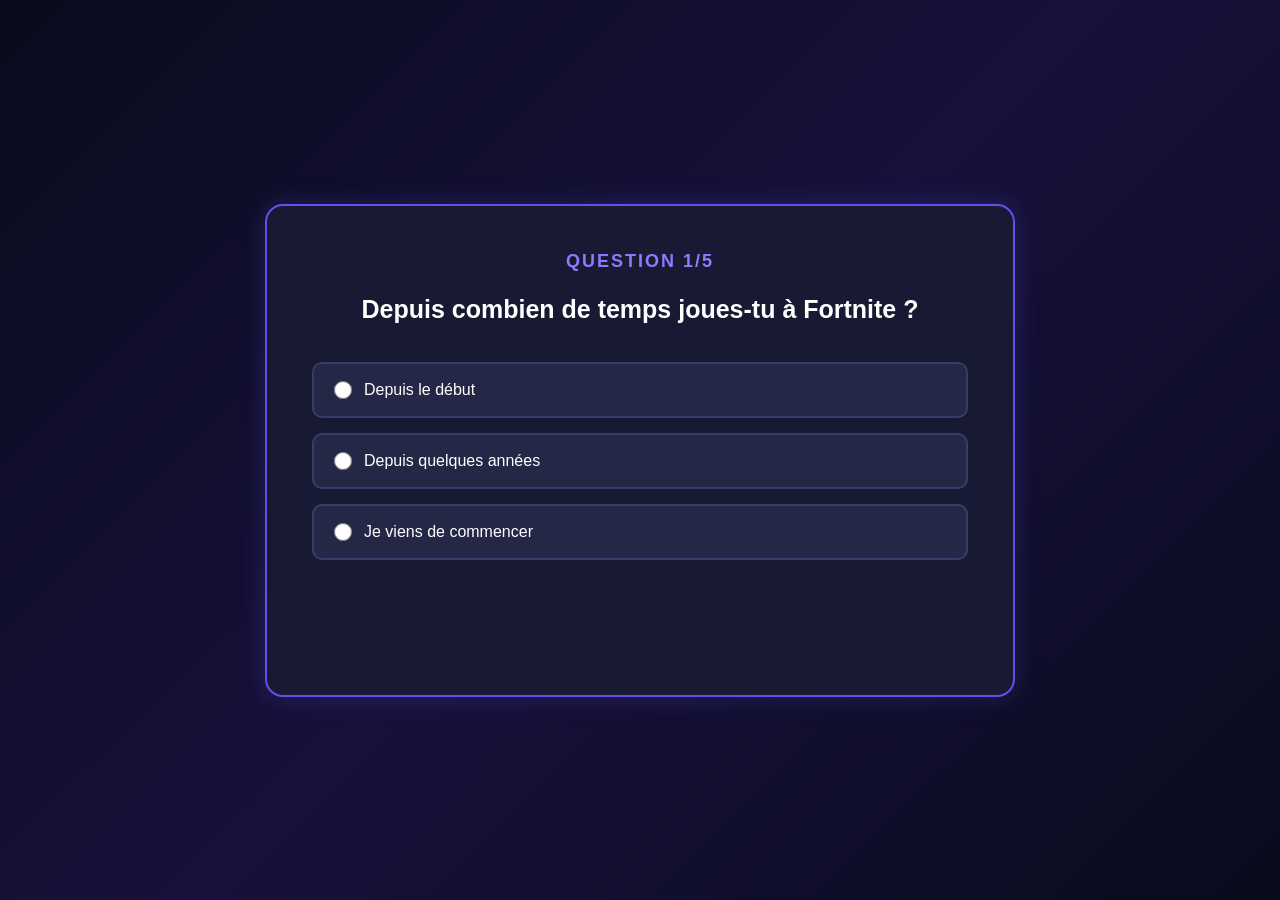
<file: questionnaire.html>
<!DOCTYPE html>
<html lang="fr">

<head>
    <meta charset="UTF-8">
    <meta name="viewport" content="width=device-width, initial-scale=1.0">
    <title>Quiz Fortnite</title>
    <link rel="stylesheet" href="page.css">
</head>

<body>

<main class="quiz-container">

    <!-- ==================================
         QUESTION 1
    ================================== -->

    <input type="checkbox" id="trap1" class="state trap">
    <input type="checkbox" id="found1" class="state">
    <input type="checkbox" id="done1" class="state">

    <section class="question q1">

        <h2>Question 1/5</h2>
        <h3>Depuis combien de temps joues-tu à Fortnite ?</h3>

        <div class="answers">
            <label>
                <input type="radio" name="q1" class="answer">
                Depuis le début
            </label>

            <label>
                <input type="radio" name="q1" class="answer">
                Depuis quelques années
            </label>

            <label>
                <input type="radio" name="q1" class="answer">
                Je viens de commencer
            </label>
        </div>

        <div class="action-area">

            <label for="trap1" class="validate validate-start">
                VALIDER
            </label>

            <label for="done1" class="validate validate-finish">
                VALIDER
            </label>

            <div class="trap-overlay">
                <img class="main-ad" src="images/asap.png" alt="Publicité surprise">

                <p class="hint">
                    Tu pensais vraiment pouvoir valider tranquillement ?
                    Trouve la petite croix !
                </p>
            </div>

        </div>

        <label for="found1" class="cross cross-1">×</label>

    </section>


    <!-- ==================================
         QUESTION 2
    ================================== -->

    <input type="checkbox" id="trap2" class="state trap">
    <input type="checkbox" id="found2" class="state">
    <input type="checkbox" id="done2" class="state">

    <section class="question q2">

        <h2>Question 2/5</h2>
        <h3>Quel est ton mode de jeu préféré ?</h3>

        <div class="answers">
            <label>
                <input type="radio" name="q2" class="answer">
                Battle Royale
            </label>

            <label>
                <input type="radio" name="q2" class="answer">
                Créatif
            </label>

            <label>
                <input type="radio" name="q2" class="answer">
                LEGO Fortnite
            </label>
        </div>

        <div class="action-area">

            <label for="trap2" class="validate validate-start">
                VALIDER
            </label>

            <label for="done2" class="validate validate-finish">
                VALIDER
            </label>

            <div class="trap-overlay">
                <img class="main-ad" src="images/lil%20uzi%20vert.webp" alt="Publicité surprise">

                <p class="hint">
                    Encore une publicité ?
                    Trouve la croix pour continuer !
                </p>
            </div>

        </div>

        <label for="found2" class="cross cross-2">×</label>

    </section>


    <!-- ==================================
         QUESTION 3
    ================================== -->

    <input type="checkbox" id="trap3" class="state trap">
    <input type="checkbox" id="found3" class="state">
    <input type="checkbox" id="done3" class="state">

    <section class="question q3">

        <h2>Question 3/5</h2>
        <h3>Combien de V-Bucks possèdes-tu ?</h3>

        <div class="answers">
            <label>
                <input type="radio" name="q3" class="answer">
                Moins de 1 000
            </label>

            <label>
                <input type="radio" name="q3" class="answer">
                Entre 1 000 et 5 000
            </label>

            <label>
                <input type="radio" name="q3" class="answer">
                Plus de 5 000
            </label>
        </div>

        <div class="action-area">

            <label for="trap3" class="validate validate-start">
                VALIDER
            </label>

            <label for="done3" class="validate validate-finish">
                VALIDER
            </label>

            <div class="trap-overlay">
                <img class="main-ad" src="images/miku.webp" alt="Publicité surprise">

                <p class="hint">
                    Tu es presque arrivé !
                    Mais il faut d'abord trouver la croix.
                </p>
            </div>

        </div>

        <label for="found3" class="cross cross-3">×</label>

    </section>


    <!-- ==================================
         QUESTION 4
    ================================== -->

    <input type="checkbox" id="trap4" class="state trap">
    <input type="checkbox" id="found4" class="state">
    <input type="checkbox" id="done4" class="state">

    <section class="question q4">

        <h2>Question 4/5</h2>
        <h3>Quel type de skin préfères-tu ?</h3>

        <div class="answers">
            <label>
                <input type="radio" name="q4" class="answer">
                Les skins légendaires
            </label>

            <label>
                <input type="radio" name="q4" class="answer">
                Les skins rares
            </label>

            <label>
                <input type="radio" name="q4" class="answer">
                Les skins exclusifs
            </label>
        </div>

        <div class="action-area">

            <label for="trap4" class="validate validate-start">
                VALIDER
            </label>

            <label for="done4" class="validate validate-finish">
                VALIDER
            </label>

            <div class="trap-overlay">
                <img class="main-ad" src="images/teto.webp" alt="Publicité surprise">

                <p class="hint">
                    Dernière ligne droite !
                    Cherche bien cette petite croix.
                </p>
            </div>

        </div>

        <label for="found4" class="cross cross-4">×</label>

    </section>


    <!-- ==================================
         QUESTION 5
    ================================== -->

    <input type="checkbox" id="trap5" class="state trap">
    <input type="checkbox" id="found5" class="state">
    <input type="checkbox" id="done5" class="state">

    <section class="question q5">

        <h2>Question 5/5</h2>
        <h3>Es-tu prêt à recevoir ta récompense ?</h3>

        <div class="answers">
            <label>
                <input type="radio" name="q5" class="answer">
                OUI !
            </label>

            <label>
                <input type="radio" name="q5" class="answer">
                ÉVIDEMMENT !
            </label>
        </div>

        <div class="action-area">

            <label for="trap5" class="validate validate-start">
                TERMINER
            </label>

            <label for="done5" class="validate validate-finish">
                TERMINER
            </label>

            <div class="trap-overlay">
                <img class="main-ad" src="images/captain.webp" alt="Publicité surprise">

                <p class="hint">
                    Une dernière publicité pour la route !
                    Trouve la croix pour découvrir ton résultat.
                </p>
            </div>

        </div>

        <label for="found5" class="cross cross-5">×</label>

    </section>


    <!-- ==================================
         PAGE DE FIN
    ================================== -->

    <section class="finish-page">

        <h2>Quiz terminé !</h2>

        <p>
            Tu as réussi à survivre aux publicités.
        </p>

        <a href="test.html" class="validate continue">
            CONTINUER
        </a>

    </section>

</main>

</body>
</html>
</file>
<file: page.css>
/* ========================================
   CONFIGURATION GÉNÉRALE
======================================== */

* {
    margin: 0;
    padding: 0;
    box-sizing: border-box;
}

body {
    min-height: 100vh;
    font-family: Arial, Helvetica, sans-serif;
    background: linear-gradient(135deg, #090b1c, #17113b, #090b1c);
    color: white;
    display: flex;
    justify-content: center;
    align-items: center;
    padding: 30px 15px;
}

.quiz-container {
    width: 100%;
    max-width: 750px;
    position: relative;
}


/* ========================================
   CASES À COCHER CACHÉES
======================================== */

.state {
    display: none;
}


/* ========================================
   AFFICHAGE DES QUESTIONS
======================================== */

.question {
    display: none;
    position: relative;
    width: 100%;
    padding: 45px;
    background: #171a32;
    border: 2px solid #6250e8;
    border-radius: 18px;
    box-shadow: 0 0 25px rgba(98, 80, 232, 0.25);
    text-align: center;
}

/* Première question affichée par défaut */

.q1 {
    display: block;
}

/* Passage d'une question à la suivante */

body:has(#done1:checked) .q1 {
    display: none;
}

body:has(#done1:checked) .q2 {
    display: block;
}

body:has(#done2:checked) .q2 {
    display: none;
}

body:has(#done2:checked) .q3 {
    display: block;
}

body:has(#done3:checked) .q3 {
    display: none;
}

body:has(#done3:checked) .q4 {
    display: block;
}

body:has(#done4:checked) .q4 {
    display: none;
}

body:has(#done4:checked) .q5 {
    display: block;
}

body:has(#done5:checked) .q5 {
    display: none;
}

body:has(#done5:checked) .finish-page {
    display: block;
}


/* ========================================
   TITRES
======================================== */

.question h2 {
    color: #8b7cff;
    font-size: 18px;
    margin-bottom: 20px;
    text-transform: uppercase;
    letter-spacing: 2px;
}

.question h3 {
    font-size: 25px;
    margin-bottom: 35px;
    line-height: 1.4;
}


/* ========================================
   RÉPONSES
======================================== */

.answers {
    display: flex;
    flex-direction: column;
    gap: 15px;
    margin-bottom: 35px;
}

.answers label {
    display: flex;
    align-items: center;
    gap: 12px;
    padding: 17px 20px;
    background: #242746;
    border: 2px solid #373c68;
    border-radius: 10px;
    text-align: left;
    cursor: pointer;
    transition: 0.2s;
}

.answers label:hover {
    background: #30345c;
    border-color: #8b7cff;
    transform: translateY(-2px);
}

.answers input {
    accent-color: #806bff;
    width: 18px;
    height: 18px;
    cursor: pointer;
}


/* ========================================
   BOUTONS DE VALIDATION
======================================== */

.action-area {
    position: relative;
    width: 100%;
    height: 55px;
}

.validate {
    display: none;
    align-items: center;
    justify-content: center;

    width: 100%;
    height: 55px;

    background: linear-gradient(90deg, #6546e8, #2878ff);
    border: none;
    border-radius: 10px;

    color: white;
    font-size: 17px;
    font-weight: 900;
    letter-spacing: 2px;

    text-decoration: none;
    cursor: pointer;

    box-shadow: 0 5px 0 #29206c;
    transition: 0.2s;
}

.validate:hover {
    filter: brightness(1.2);
    transform: translateY(-2px);
}

.validate-start,
.validate-finish {
    position: absolute;
    inset: 0;
}

/* Afficher le premier bouton si une réponse est sélectionnée */

.question:has(.answer:checked) .validate-start {
    display: flex;
}

/* Masquer le premier bouton après son utilisation */

body:has(#trap1:checked) .q1 .validate-start,
body:has(#trap2:checked) .q2 .validate-start,
body:has(#trap3:checked) .q3 .validate-start,
body:has(#trap4:checked) .q4 .validate-start,
body:has(#trap5:checked) .q5 .validate-start {
    display: none;
}

/* Afficher le deuxième bouton après avoir trouvé la croix */

body:has(#found1:checked) .q1 .validate-finish,
body:has(#found2:checked) .q2 .validate-finish,
body:has(#found3:checked) .q3 .validate-finish,
body:has(#found4:checked) .q4 .validate-finish,
body:has(#found5:checked) .q5 .validate-finish {
    display: flex;
}


/* ========================================
   PUBLICITÉS SURPRISE
======================================== */

.trap-overlay {
    display: none;

    position: fixed;
    inset: 0;
    z-index: 15;

    background: rgba(8, 8, 20, 0.25);

    align-items: center;
    justify-content: center;
    flex-direction: column;
    gap: 25px;

    padding: 20px;
    overflow: hidden;
}

/* Fond composé d'images répétées */

.trap-overlay::before {
    content: "";
    position: absolute;
    inset: -30%;

    background-repeat: repeat;
    background-size: 180px auto;

    opacity: 0.5;
    filter: drop-shadow(0 0 12px #8c42ff);

    animation: background-swing 8s ease-in-out infinite alternate;

    pointer-events: none;
    z-index: 0;
}

/* Images de fond selon la question */

.q1 .trap-overlay::before {
    background-image: url("images/asap.png");
}

.q2 .trap-overlay::before {
    background-image: url("images/lil%20uzi%20vert.webp");
}

.q3 .trap-overlay::before {
    background-image: url("images/miku.webp");
}

.q4 .trap-overlay::before {
    background-image: url("images/teto.webp");
}

.q5 .trap-overlay::before {
    background-image: url("images/captain.webp");
}


/* Animation du fond */

@keyframes background-swing {
    0% {
        transform: rotate(-8deg) scale(1);
    }

    50% {
        transform: rotate(5deg) scale(1.08);
    }

    100% {
        transform: rotate(-5deg) scale(1);
    }
}


/* Grande image centrale */

.trap-overlay .main-ad {
    position: relative;
    z-index: 2;

    height: 55vh;
    width: auto;
    max-width: 90vw;

    object-fit: contain;

    animation:
            ad-swing 2.5s ease-in-out infinite,
            ad-glow 1.5s ease-in-out infinite alternate;
}


/* Balancement de l'image */

@keyframes ad-swing {
    0% {
        transform: rotate(-7deg);
    }

    50% {
        transform: rotate(7deg);
    }

    100% {
        transform: rotate(-7deg);
    }
}


/* Surbrillance autour de l'image */

@keyframes ad-glow {
    from {
        filter:
                drop-shadow(0 0 10px #55aaff)
                drop-shadow(0 0 20px #55aaff);
    }

    to {
        filter:
                drop-shadow(0 0 25px #a044ff)
                drop-shadow(0 0 45px #a044ff);
    }
}


/* Texte sous l'image */

.trap-overlay .hint {
    display: block;
    position: relative;
    z-index: 3;

    color: white;
    font-size: 17px;
    font-weight: 900;
    text-align: center;

    background: #171923;
    border: 2px solid #ffd45c;
    border-radius: 8px;

    padding: 12px 20px;

    box-shadow: 0 0 15px #ffd45c;
}


/* ========================================
   DÉCLENCHEMENT DES PUBLICITÉS
======================================== */

body:has(#trap1:checked):not(:has(#found1:checked)) .q1 .trap-overlay,
body:has(#trap2:checked):not(:has(#found2:checked)) .q2 .trap-overlay,
body:has(#trap3:checked):not(:has(#found3:checked)) .q3 .trap-overlay,
body:has(#trap4:checked):not(:has(#found4:checked)) .q4 .trap-overlay,
body:has(#trap5:checked):not(:has(#found5:checked)) .q5 .trap-overlay {
    display: flex;
}


/* ========================================
   CROIX CACHÉES
======================================== */

.cross {
    display: none;

    position: fixed;
    z-index: 25;

    color: white;
    font-size: 22px;
    opacity: 0.12;

    cursor: pointer;
    padding: 5px;
    line-height: 1;

    transition: 0.2s;
}

.cross:hover {
    opacity: 1;
    color: #55aaff;
    transform: scale(1.3);
}


/* Positions des croix */

.cross-1 {
    top: 12px;
    right: 20px;
}

.cross-2 {
    bottom: 15px;
    left: 20px;
}

.cross-3 {
    top: 45%;
    left: 12px;
}

.cross-4 {
    top: 18%;
    right: 8%;
}

.cross-5 {
    bottom: 8%;
    right: 12%;
}


/* Afficher la croix correspondant à la publicité */

body:has(#trap1:checked):not(:has(#found1:checked)) .q1 .cross-1,
body:has(#trap2:checked):not(:has(#found2:checked)) .q2 .cross-2,
body:has(#trap3:checked):not(:has(#found3:checked)) .q3 .cross-3,
body:has(#trap4:checked):not(:has(#found4:checked)) .q4 .cross-4,
body:has(#trap5:checked):not(:has(#found5:checked)) .q5 .cross-5 {
    display: block;
}


/* ========================================
   PAGE DE FIN
======================================== */

.finish-page {
    display: none;

    width: 100%;
    padding: 45px;

    background: #171a32;
    border: 2px solid #6250e8;
    border-radius: 18px;

    box-shadow: 0 0 25px rgba(98, 80, 232, 0.25);

    text-align: center;
}

.finish-page h2 {
    color: #8b7cff;
    font-size: 30px;
    margin-bottom: 20px;
}

.finish-page p {
    margin-bottom: 30px;
    font-size: 17px;
}

.continue {
    display: flex;
}


/* ========================================
   RESPONSIVE
======================================== */

@media (max-width: 600px) {

    .question {
        padding: 25px 18px;
    }

    .question h3 {
        font-size: 20px;
    }

    .answers label {
        padding: 14px;
    }

    .trap-overlay .main-ad {
        height: 45vh;
        max-width: 95vw;
    }

    .trap-overlay .hint {
        font-size: 14px;
    }

    .finish-page {
        padding: 30px 20px;
    }
}
</file>
